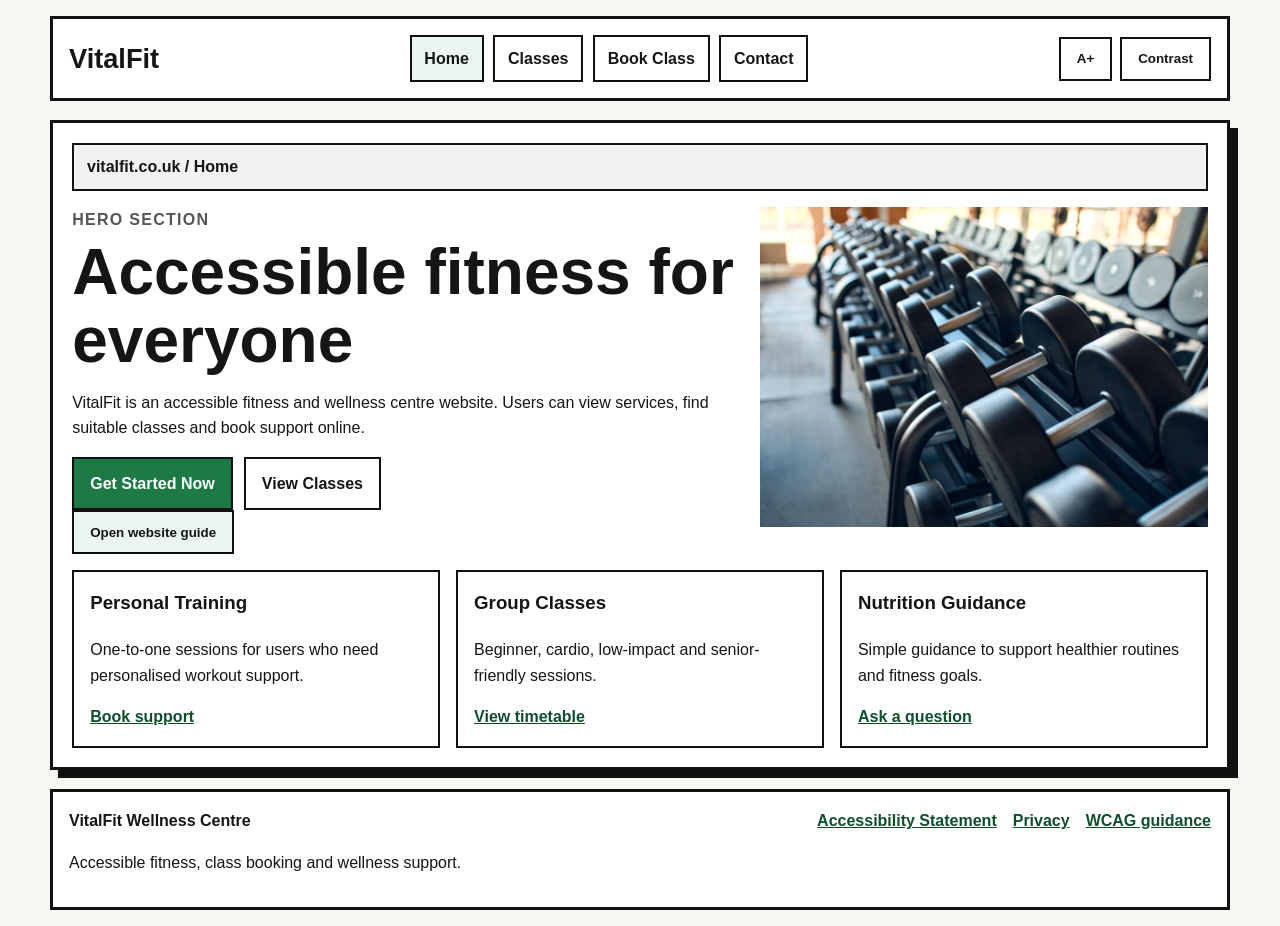
<file: index.html>
<!DOCTYPE html>
<html lang="en">
<head>
    <meta charset="UTF-8">
    <meta name="viewport" content="width=device-width, initial-scale=1.0">
    <title>VitalFit Wellness Centre | Home</title>
    <link rel="stylesheet" href="assets/css/style.css">
</head>
<body>

    <script>
        document.documentElement.dataset.activePage = "home";
    </script>


    <a class="skip-link" href="#main-content">Skip to main content</a>

    <header class="site-header">
        <a class="logo" href="index.html" aria-label="VitalFit homepage">VitalFit</a>

        <nav class="main-nav" aria-label="Main navigation">
            <a href="index.html" data-page="home">Home</a>
            <a href="classes.html" data-page="classes">Classes</a>
            <a href="booking.html" data-page="booking">Book Class</a>
            <a href="contact.html" data-page="contact">Contact</a>
        </nav>

        <div class="accessibility-controls" aria-label="Accessibility controls">
            <button type="button" id="large-text-toggle" class="control-button">A+</button>
            <button type="button" id="contrast-toggle" class="control-button">Contrast</button>
        </div>
    </header>


    <main id="main-content">
        <section class="wireframe-page">
            <div class="browser-line">vitalfit.co.uk / Home</div>

            <section class="hero-grid" aria-labelledby="home-title">
                <div class="hero-copy">
                    <p class="small-label">Hero section</p>
                    <h1 id="home-title">Accessible fitness for everyone</h1>                    <p>
                        VitalFit is an accessible fitness and wellness centre website.
                        Users can view services, find suitable classes and book support online.
                    </p>

                    <div class="button-row">
                        <a class="primary-button" href="booking.html">Get Started Now</a>
                        <a class="secondary-button" href="classes.html">View Classes</a>
                    </div>

                    <button type="button" class="outline-button" id="open-tour">
                        Open website guide
                    </button>
                </div>

                <div class="image-placeholder">
                    <img 
        src="assets/images/fitness-hero.jpg" 
        alt="Person stretching in a fitness and wellness centre" 
        class="hero-image"
                        >
                </div>
            </section>

            <section class="service-grid" aria-labelledby="services-title">
                <h2 id="services-title" class="visually-hidden">VitalFit services</h2>

                <article class="service-card">
                    <h3>Personal Training</h3>
                    <p>One-to-one sessions for users who need personalised workout support.</p>
                    <a href="booking.html">Book support</a>
                </article>

                <article class="service-card">
                    <h3>Group Classes</h3>
                    <p>Beginner, cardio, low-impact and senior-friendly sessions.</p>
                    <a href="classes.html">View timetable</a>
                </article>

                <article class="service-card">
                    <h3>Nutrition Guidance</h3>
                    <p>Simple guidance to support healthier routines and fitness goals.</p>
                    <a href="contact.html">Ask a question</a>
                </article>
            </section>

        <div class="modal" id="tour-modal" role="dialog" aria-modal="true" aria-labelledby="tour-title" aria-hidden="true">
            <div class="modal-box">
                <button type="button" class="modal-close" id="close-tour" aria-label="Close website guide">×</button>
                <h2 id="tour-title">Website guide</h2>
                <p>
                    This pop-up is user controlled. Use the Classes page to filter sessions,
                    the Booking page to submit a class request, and the Contact page for FAQs.
                </p>
                <a class="primary-button" href="classes.html">Go to Classes</a>
            </div>
        </div>
    </section>
    </main>


    <footer class="site-footer">
        <div>
            <strong>VitalFit Wellness Centre</strong>
            <p>Accessible fitness, class booking and wellness support.</p>
        </div>

        <div class="footer-links">
            <a href="contact.html">Accessibility Statement</a>
            <a href="contact.html">Privacy</a>
            <a href="https://www.w3.org/WAI/standards-guidelines/wcag/" target="_blank" rel="noopener noreferrer">WCAG guidance</a>
        </div>
    </footer>

    <script src="assets/js/script.js"></script>

</body>
</html>
</file>
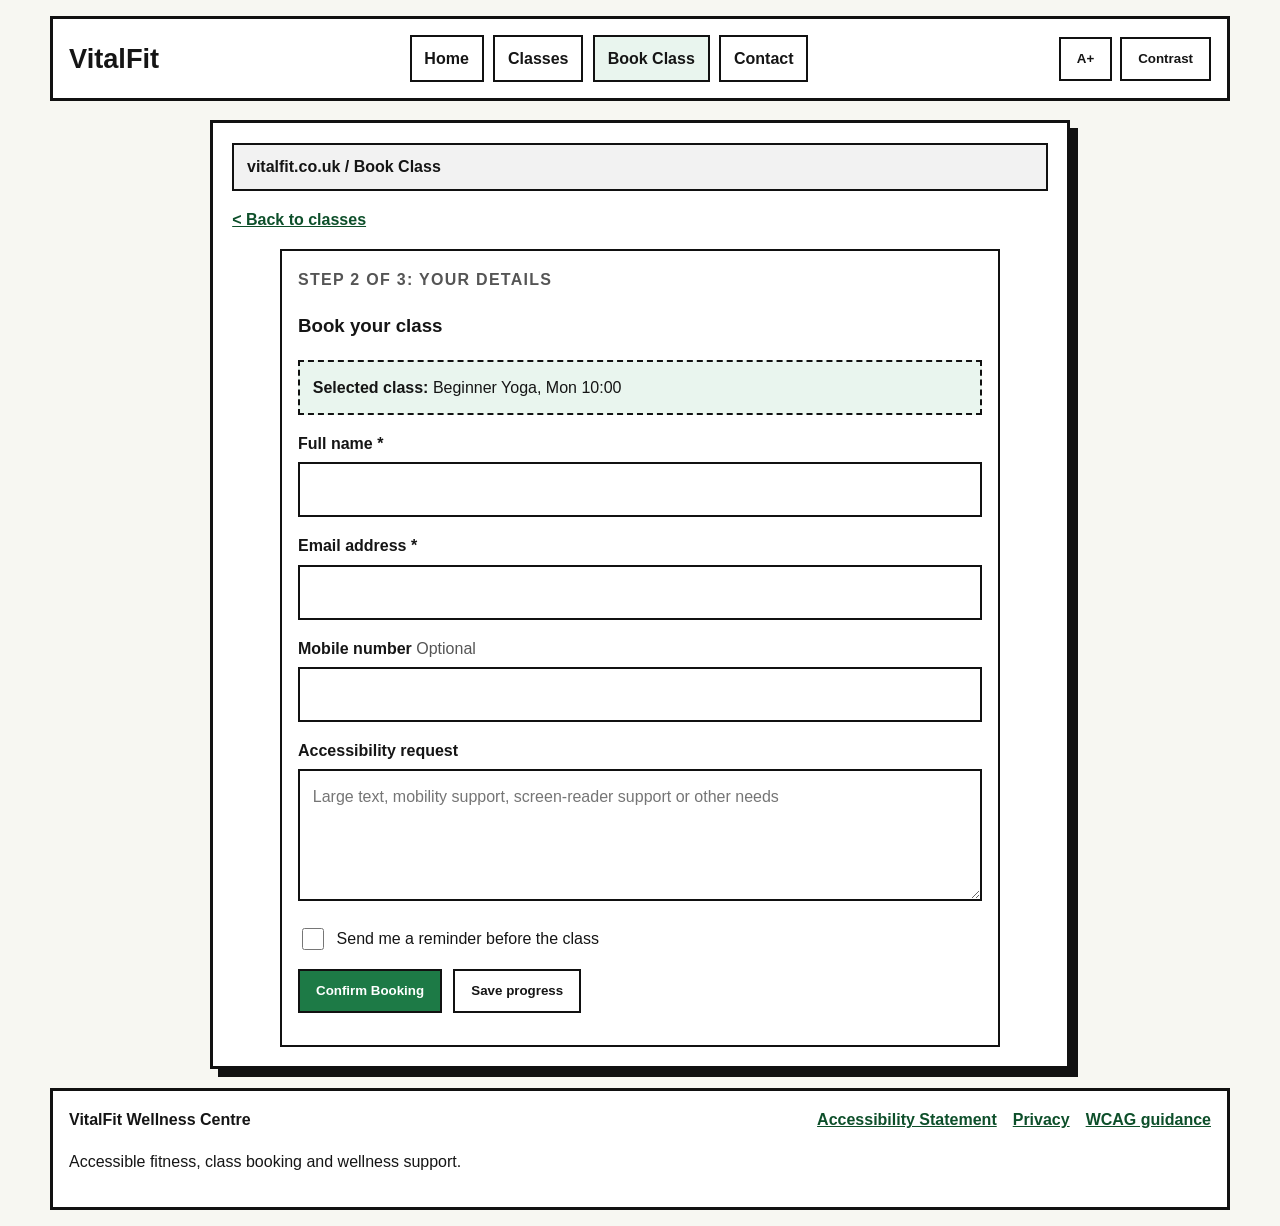
<file: booking.html>
<!DOCTYPE html>
<html lang="en">
<head>
    <meta charset="UTF-8">
    <meta name="viewport" content="width=device-width, initial-scale=1.0">
    <title>VitalFit Wellness Centre | Booking</title>
    <link rel="stylesheet" href="assets/css/style.css">
</head>
<body>

    <script>
        document.documentElement.dataset.activePage = "booking";
    </script>


    <a class="skip-link" href="#main-content">Skip to main content</a>

    <header class="site-header">
        <a class="logo" href="index.html" aria-label="VitalFit homepage">VitalFit</a>

        <nav class="main-nav" aria-label="Main navigation">
            <a href="index.html" data-page="home">Home</a>
            <a href="classes.html" data-page="classes">Classes</a>
            <a href="booking.html" data-page="booking">Book Class</a>
            <a href="contact.html" data-page="contact">Contact</a>
        </nav>

        <div class="accessibility-controls" aria-label="Accessibility controls">
            <button type="button" id="large-text-toggle" class="control-button">A+</button>
            <button type="button" id="contrast-toggle" class="control-button">Contrast</button>
        </div>
    </header>


    <main id="main-content">
        <section class="wireframe-page narrow-page">
            <div class="browser-line">vitalfit.co.uk / Book Class</div>

            <a class="back-link" href="classes.html">&lt; Back to classes</a>

            <section class="booking-box" aria-labelledby="booking-title">
                <p class="small-label">Step 2 of 3: Your details</p>
                <h1 id="booking-title">Book your class</h1>

                <div class="selected-class">
                    <strong>Selected class:</strong>
                    <span id="selected-class-name">Beginner Yoga, Mon 10:00</span>
                </div>

                <form id="booking-form" novalidate>
                    <div class="form-group">
                        <label for="full-name">Full name <span aria-hidden="true">*</span></label>
                        <input type="text" id="full-name" name="full-name" autocomplete="name" required>
                        <p class="error-message" id="name-error"></p>
                    </div>

                    <div class="form-group">
                        <label for="email">Email address <span aria-hidden="true">*</span></label>
                        <input type="email" id="email" name="email" autocomplete="email" required>
                        <p class="error-message" id="email-error"></p>
                    </div>

                    <div class="form-group">
                        <label for="mobile">Mobile number <span class="optional-text">Optional</span></label>
                        <input type="tel" id="mobile" name="mobile" autocomplete="tel">
                    </div>

                    <div class="form-group">
                        <label for="accessibility-request">Accessibility request</label>
                        <textarea id="accessibility-request" name="accessibility-request" rows="4" placeholder="Large text, mobility support, screen-reader support or other needs"></textarea>
                    </div>

                    <div class="checkbox-row">
                        <input type="checkbox" id="reminder" name="reminder">
                        <label for="reminder">Send me a reminder before the class</label>
                    </div>

                    <div class="button-row">
                        <button type="submit" class="primary-button">Confirm Booking</button>
                        <button type="button" class="secondary-button" id="save-progress">Save progress</button>
                    </div>

                    <p class="success-message" id="booking-success" role="status"></p>
                </form>
            </section>
        </section>
    </main>


    <footer class="site-footer">
        <div>
            <strong>VitalFit Wellness Centre</strong>
            <p>Accessible fitness, class booking and wellness support.</p>
        </div>

        <div class="footer-links">
            <a href="contact.html">Accessibility Statement</a>
            <a href="contact.html">Privacy</a>
            <a href="https://www.w3.org/WAI/standards-guidelines/wcag/" target="_blank" rel="noopener noreferrer">WCAG guidance</a>
        </div>
    </footer>

    <script src="assets/js/script.js"></script>

</body>
</html>
</file>
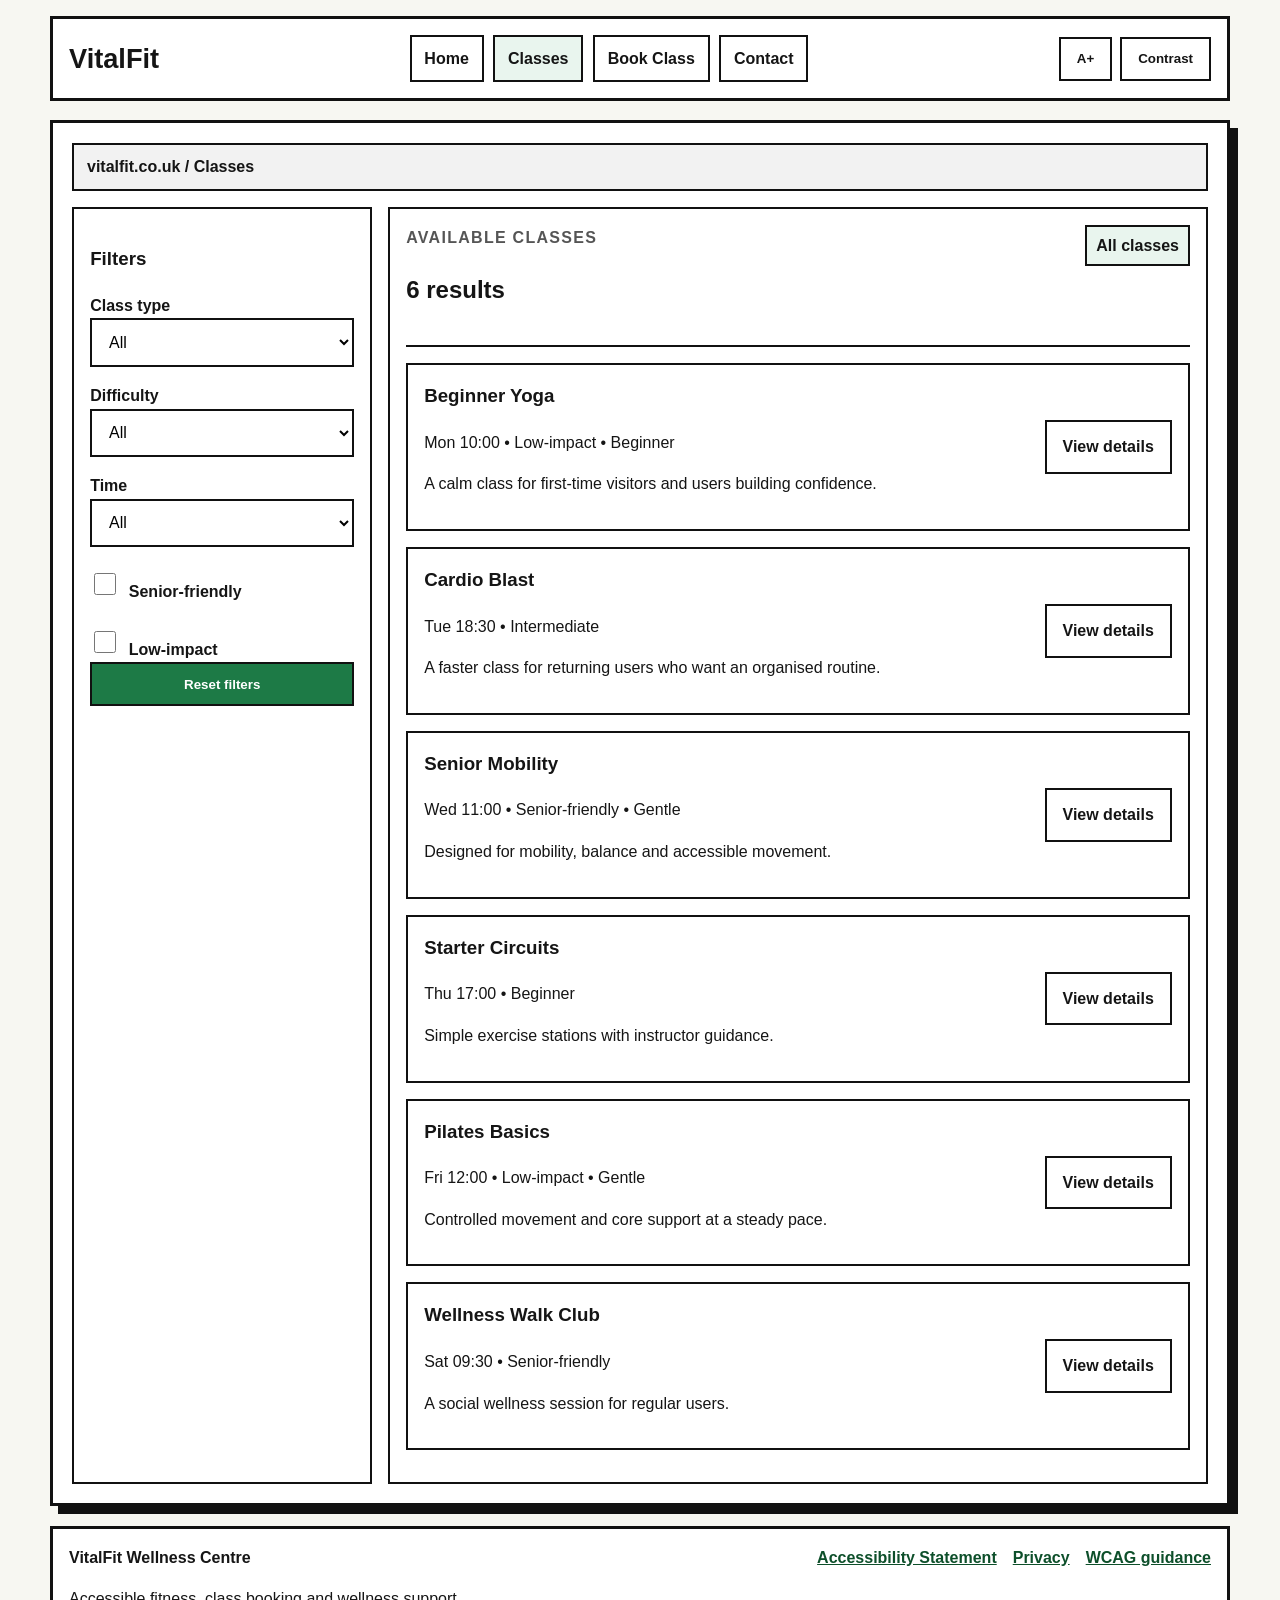
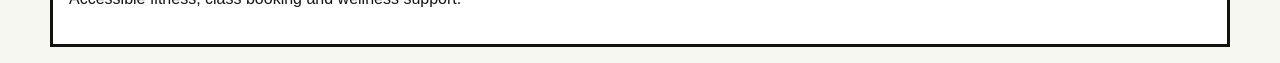
<file: classes.html>
<!DOCTYPE html>
<html lang="en">
<head>
    <meta charset="UTF-8">
    <meta name="viewport" content="width=device-width, initial-scale=1.0">
    <title>VitalFit Wellness Centre | Classes</title>
    <link rel="stylesheet" href="assets/css/style.css">
</head>
<body>

    <script>
        document.documentElement.dataset.activePage = "classes";
    </script>


    <a class="skip-link" href="#main-content">Skip to main content</a>

    <header class="site-header">
        <a class="logo" href="index.html" aria-label="VitalFit homepage">VitalFit</a>

        <nav class="main-nav" aria-label="Main navigation">
            <a href="index.html" data-page="home">Home</a>
            <a href="classes.html" data-page="classes">Classes</a>
            <a href="booking.html" data-page="booking">Book Class</a>
            <a href="contact.html" data-page="contact">Contact</a>
        </nav>

        <div class="accessibility-controls" aria-label="Accessibility controls">
            <button type="button" id="large-text-toggle" class="control-button">A+</button>
            <button type="button" id="contrast-toggle" class="control-button">Contrast</button>
        </div>
    </header>


    <main id="main-content">
        <section class="wireframe-page">
            <div class="browser-line">vitalfit.co.uk / Classes</div>

            <div class="classes-layout">
                <aside class="filter-box" aria-labelledby="filter-title">
                    <h1 id="filter-title">Filters</h1>

                    <label for="class-type">Class type</label>
                    <select id="class-type" class="filter-select">
                        <option value="all">All</option>
                        <option value="beginner">Beginner</option>
                        <option value="cardio">Cardio</option>
                        <option value="senior">Senior-friendly</option>
                        <option value="low-impact">Low-impact</option>
                    </select>

                    <label for="difficulty">Difficulty</label>
                    <select id="difficulty" class="filter-select">
                        <option value="all">All</option>
                        <option value="beginner">Beginner</option>
                        <option value="intermediate">Intermediate</option>
                        <option value="gentle">Gentle</option>
                    </select>

                    <label for="time">Time</label>
                    <select id="time" class="filter-select">
                        <option value="all">All</option>
                        <option value="morning">Morning</option>
                        <option value="evening">Evening</option>
                    </select>

                    <div class="checkbox-row">
                        <input type="checkbox" id="senior-friendly" value="senior">
                        <label for="senior-friendly">Senior-friendly</label>
                    </div>

                    <div class="checkbox-row">
                        <input type="checkbox" id="low-impact" value="low-impact">
                        <label for="low-impact">Low-impact</label>
                    </div>

                    <button type="button" class="primary-button full-width" id="reset-filters">Reset filters</button>
                </aside>

                <section class="results-box" aria-live="polite">
                    <div class="results-heading">
                        <div>
                            <p class="small-label">Available classes</p>
                            <h2><span id="result-count">6</span> results</h2>
                        </div>

                        <div class="selected-filters" id="selected-filters">
                            <span>All classes</span>
                        </div>
                    </div>

                    <article class="class-card" data-type="beginner low-impact" data-difficulty="beginner" data-time="morning">
                        <div>
                            <h3>Beginner Yoga</h3>
                            <p>Mon 10:00 • Low-impact • Beginner</p>
                            <p>A calm class for first-time visitors and users building confidence.</p>
                        </div>
                        <a class="secondary-button" href="booking.html?class=Beginner%20Yoga">View details</a>
                    </article>

                    <article class="class-card" data-type="cardio" data-difficulty="intermediate" data-time="evening">
                        <div>
                            <h3>Cardio Blast</h3>
                            <p>Tue 18:30 • Intermediate</p>
                            <p>A faster class for returning users who want an organised routine.</p>
                        </div>
                        <a class="secondary-button" href="booking.html?class=Cardio%20Blast">View details</a>
                    </article>

                    <article class="class-card" data-type="senior low-impact" data-difficulty="gentle" data-time="morning">
                        <div>
                            <h3>Senior Mobility</h3>
                            <p>Wed 11:00 • Senior-friendly • Gentle</p>
                            <p>Designed for mobility, balance and accessible movement.</p>
                        </div>
                        <a class="secondary-button" href="booking.html?class=Senior%20Mobility">View details</a>
                    </article>

                    <article class="class-card" data-type="beginner" data-difficulty="beginner" data-time="evening">
                        <div>
                            <h3>Starter Circuits</h3>
                            <p>Thu 17:00 • Beginner</p>
                            <p>Simple exercise stations with instructor guidance.</p>
                        </div>
                        <a class="secondary-button" href="booking.html?class=Starter%20Circuits">View details</a>
                    </article>

                    <article class="class-card" data-type="low-impact" data-difficulty="gentle" data-time="morning">
                        <div>
                            <h3>Pilates Basics</h3>
                            <p>Fri 12:00 • Low-impact • Gentle</p>
                            <p>Controlled movement and core support at a steady pace.</p>
                        </div>
                        <a class="secondary-button" href="booking.html?class=Pilates%20Basics">View details</a>
                    </article>

                    <article class="class-card" data-type="senior" data-difficulty="gentle" data-time="morning">
                        <div>
                            <h3>Wellness Walk Club</h3>
                            <p>Sat 09:30 • Senior-friendly</p>
                            <p>A social wellness session for regular users.</p>
                        </div>
                        <a class="secondary-button" href="booking.html?class=Wellness%20Walk%20Club">View details</a>
                    </article>

                    <p class="no-results" id="no-results" hidden>No matching classes found. Try removing a filter.</p>
                </section>
            </div>
        </section>
    </main>


    <footer class="site-footer">
        <div>
            <strong>VitalFit Wellness Centre</strong>
            <p>Accessible fitness, class booking and wellness support.</p>
        </div>

        <div class="footer-links">
            <a href="contact.html">Accessibility Statement</a>
            <a href="contact.html">Privacy</a>
            <a href="https://www.w3.org/WAI/standards-guidelines/wcag/" target="_blank" rel="noopener noreferrer">WCAG guidance</a>
        </div>
    </footer>

    <script src="assets/js/script.js"></script>

</body>
</html>
</file>
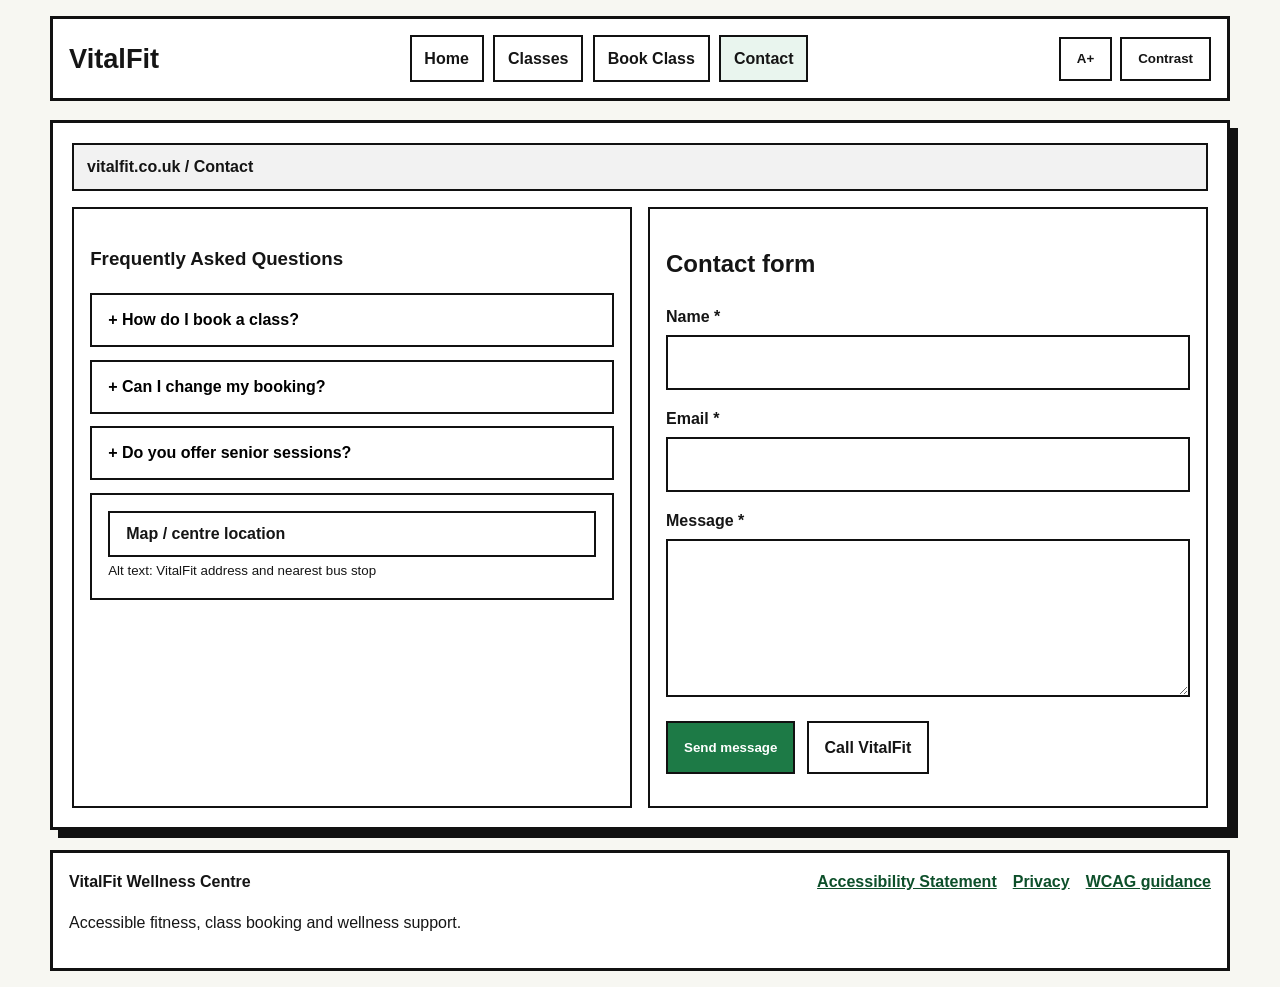
<file: contact.html>
<!DOCTYPE html>
<html lang="en">
<head>
    <meta charset="UTF-8">
    <meta name="viewport" content="width=device-width, initial-scale=1.0">
    <title>VitalFit Wellness Centre | Contact</title>
    <link rel="stylesheet" href="assets/css/style.css">
</head>
<body>

    <script>
        document.documentElement.dataset.activePage = "contact";
    </script>


    <a class="skip-link" href="#main-content">Skip to main content</a>

    <header class="site-header">
        <a class="logo" href="index.html" aria-label="VitalFit homepage">VitalFit</a>

        <nav class="main-nav" aria-label="Main navigation">
            <a href="index.html" data-page="home">Home</a>
            <a href="classes.html" data-page="classes">Classes</a>
            <a href="booking.html" data-page="booking">Book Class</a>
            <a href="contact.html" data-page="contact">Contact</a>
        </nav>

        <div class="accessibility-controls" aria-label="Accessibility controls">
            <button type="button" id="large-text-toggle" class="control-button">A+</button>
            <button type="button" id="contrast-toggle" class="control-button">Contrast</button>
        </div>
    </header>


    <main id="main-content">
        <section class="wireframe-page">
            <div class="browser-line">vitalfit.co.uk / Contact</div>

            <div class="contact-layout">
                <section class="faq-box" aria-labelledby="faq-title">
                    <h1 id="faq-title">Frequently Asked Questions</h1>

                    <div class="faq-item">
                        <button type="button" class="faq-question" aria-expanded="false">
                            How do I book a class?
                        </button>
                        <div class="faq-answer" hidden>
                            <p>Go to the Classes page, choose a class and complete the booking form.</p>
                        </div>
                    </div>

                    <div class="faq-item">
                        <button type="button" class="faq-question" aria-expanded="false">
                            Can I change my booking?
                        </button>
                        <div class="faq-answer" hidden>
                            <p>You can contact VitalFit using the support form to request a booking change.</p>
                        </div>
                    </div>

                    <div class="faq-item">
                        <button type="button" class="faq-question" aria-expanded="false">
                            Do you offer senior sessions?
                        </button>
                        <div class="faq-answer" hidden>
                            <p>Yes. The Senior Mobility and Wellness Walk Club sessions are designed for senior users.</p>
                        </div>
                    </div>

                    <div class="map-placeholder" role="img" aria-label="Map placeholder showing VitalFit address and nearest bus stop">
                        <span>Map / centre location</span>
                        <small>Alt text: VitalFit address and nearest bus stop</small>
                    </div>
                </section>

                <section class="contact-form-box" aria-labelledby="contact-title">
                    <h2 id="contact-title">Contact form</h2>

                    <form id="contact-form" novalidate>
                        <div class="form-group">
                            <label for="contact-name">Name <span aria-hidden="true">*</span></label>
                            <input type="text" id="contact-name" name="contact-name" required>
                            <p class="error-message" id="contact-name-error"></p>
                        </div>

                        <div class="form-group">
                            <label for="contact-email">Email <span aria-hidden="true">*</span></label>
                            <input type="email" id="contact-email" name="contact-email" required>
                            <p class="error-message" id="contact-email-error"></p>
                        </div>

                        <div class="form-group">
                            <label for="message">Message <span aria-hidden="true">*</span></label>
                            <textarea id="message" name="message" rows="5" required></textarea>
                            <p class="error-message" id="message-error"></p>
                        </div>

                        <div class="button-row">
                            <button type="submit" class="primary-button">Send message</button>
                            <a class="secondary-button" href="tel:+441234567890">Call VitalFit</a>
                        </div>

                        <p class="success-message" id="contact-success" role="status"></p>
                    </form>
                </section>
            </div>
        </section>
    </main>


    <footer class="site-footer">
        <div>
            <strong>VitalFit Wellness Centre</strong>
            <p>Accessible fitness, class booking and wellness support.</p>
        </div>

        <div class="footer-links">
            <a href="contact.html">Accessibility Statement</a>
            <a href="contact.html">Privacy</a>
            <a href="https://www.w3.org/WAI/standards-guidelines/wcag/" target="_blank" rel="noopener noreferrer">WCAG guidance</a>
        </div>
    </footer>

    <script src="assets/js/script.js"></script>

</body>
</html>
</file>
<file: assets/css/style.css>
/* ==============================
   VitalFit Wellness Centre
   ============================== */

:root {
    --bg: #f7f7f2;
    --panel: #ffffff;
    --text: #151515;
    --muted: #555555;
    --border: #111111;
    --accent: #1d7a46;
    --accent-dark: #0d4f2a;
    --soft: #e9f5ee;
    --warning: #b00020;
    --success: #0a6d38;
    --shadow: 8px 8px 0 #111111;
}

* {
    box-sizing: border-box;
}

html {
    font-size: 16px;
}

body {
    margin: 0;
    font-family: Arial, Helvetica, sans-serif;
    color: var(--text);
    background: var(--bg);
    line-height: 1.6;
}

body.large-text {
    font-size: 1.2rem;
}

body.high-contrast {
    --bg: #000000;
    --panel: #ffffff;
    --text: #000000;
    --muted: #111111;
    --border: #ffffff;
    --accent: #ffff00;
    --accent-dark: #ffff00;
    --soft: #ffffff;
    background: #000000;
}

body.high-contrast .wireframe-page,
body.high-contrast .site-header,
body.high-contrast .site-footer,
body.high-contrast .modal-box {
    border-color: #ffff00;
}

body.high-contrast .primary-button,
body.high-contrast .secondary-button,
body.high-contrast .outline-button,
body.high-contrast .control-button {
    background: #ffff00;
    color: #000000;
    border-color: #ffff00;
}

a {
    color: var(--accent-dark);
    font-weight: 700;
}

a:focus,
button:focus,
input:focus,
textarea:focus,
select:focus {
    outline: 4px solid #ffbf00;
    outline-offset: 3px;
}

.skip-link {
    position: absolute;
    top: -50px;
    left: 1rem;
    background: #000;
    color: #fff;
    padding: 0.7rem 1rem;
    z-index: 1000;
}

.skip-link:focus {
    top: 1rem;
}

/* Header and navigation */

.site-header {
    max-width: 1180px;
    margin: 1rem auto 0;
    padding: 1rem;
    background: var(--panel);
    border: 3px solid var(--border);
    display: grid;
    grid-template-columns: auto 1fr auto;
    align-items: center;
    gap: 1rem;
}

.logo {
    font-size: 1.7rem;
    text-decoration: none;
    color: var(--text);
}

.main-nav {
    display: flex;
    justify-content: center;
    gap: 0.6rem;
    flex-wrap: wrap;
}

.main-nav a {
    color: var(--text);
    text-decoration: none;
    border: 2px solid var(--border);
    padding: 0.55rem 0.8rem;
    background: #ffffff;
}

html[data-active-page="home"] .main-nav a[data-page="home"],
html[data-active-page="classes"] .main-nav a[data-page="classes"],
html[data-active-page="booking"] .main-nav a[data-page="booking"],
html[data-active-page="contact"] .main-nav a[data-page="contact"] {
    background: var(--soft);
}

.accessibility-controls {
    display: flex;
    gap: 0.5rem;
}

.control-button,
.primary-button,
.secondary-button,
.outline-button {
    border: 2px solid var(--border);
    padding: 0.75rem 1rem;
    font-weight: 700;
    cursor: pointer;
    text-decoration: none;
    display: inline-block;
    text-align: center;
    min-height: 44px;
}

.control-button {
    background: #ffffff;
    color: var(--text);
}

.primary-button {
    background: var(--accent);
    color: #ffffff;
}

.secondary-button {
    background: #ffffff;
    color: var(--text);
}

.outline-button {
    background: var(--soft);
    color: var(--text);
}

.full-width {
    width: 100%;
}

/* Wireframe-style page shell */

.wireframe-page {
    max-width: 1180px;
    margin: 1.2rem auto;
    background: var(--panel);
    border: 3px solid var(--border);
    padding: 1.2rem;
    box-shadow: var(--shadow);
}

.narrow-page {
    max-width: 860px;
}

.browser-line {
    border: 2px solid var(--border);
    padding: 0.6rem 0.8rem;
    margin-bottom: 1rem;
    background: #f2f2f2;
    font-weight: 700;
}

.hero-grid {
    display: grid;
    grid-template-columns: 1.2fr 0.8fr;
    gap: 1rem;
}

.hero-copy,
.image-placeholder
.hero-image {
    width: 100%;
    height: 100%;
    object-fit: cover;
    display: block;
}
.service-card,
.annotation-panel,
.filter-box,
.results-box,
.booking-box,
.faq-box,
.contact-form-box,
.map-placeholder {
    border: 2px solid var(--border);
    background: #ffffff;
    padding: 1rem;
}

.hero-copy h1 {
    font-size: clamp(2rem, 6vw, 4rem);
    line-height: 1.05;
    margin: 0.3rem 0 1rem;
}

.small-label {
    text-transform: uppercase;
    letter-spacing: 0.08em;
    color: var(--muted);
    font-weight: 700;
    margin: 0 0 0.4rem;
}

.hero-image {
    width: 100%;
    height: 100%;
    min-height: 240px;
    max-height: 320px;
    object-fit: cover;
    object-position: center;
    display: block;
}

.image-placeholder span,
.map-placeholder span {
    display: block;
    background: #ffffff;
    border: 2px solid var(--border);
    padding: 0.5rem 1rem;
    font-weight: 700;
}

.button-row {
    display: flex;
    flex-wrap: wrap;
    gap: 0.7rem;
    margin-top: 1rem;
}

.service-grid {
    display: grid;
    grid-template-columns: repeat(3, 1fr);
    gap: 1rem;
    margin-top: 1rem;
}

.service-card h3,
.class-card h3 {
    margin-top: 0;
}

.annotation-panel {
    margin-top: 1rem;
    background: var(--soft);
}

/* Classes page */

.classes-layout {
    display: grid;
    grid-template-columns: 300px 1fr;
    gap: 1rem;
}

.filter-box label {
    display: block;
    font-weight: 700;
    margin-top: 1rem;
}

.filter-select,
input,
textarea,
select {
    width: 100%;
    border: 2px solid var(--border);
    padding: 0.8rem;
    font: inherit;
    background: #ffffff;
}

.checkbox-row {
    display: flex;
    gap: 0.6rem;
    align-items: center;
    margin-top: 1rem;
}

.checkbox-row input {
    width: auto;
    min-width: 22px;
    min-height: 22px;
}

.results-heading {
    display: flex;
    justify-content: space-between;
    gap: 1rem;
    align-items: flex-start;
    border-bottom: 2px solid var(--border);
    padding-bottom: 1rem;
    margin-bottom: 1rem;
}

.selected-filters {
    display: flex;
    gap: 0.4rem;
    flex-wrap: wrap;
    justify-content: flex-end;
}

.selected-filters span {
    border: 2px solid var(--border);
    padding: 0.35rem 0.55rem;
    background: var(--soft);
    font-weight: 700;
}

.class-card {
    border: 2px solid var(--border);
    padding: 1rem;
    margin-bottom: 1rem;
    display: grid;
    grid-template-columns: 1fr auto;
    gap: 1rem;
    align-items: center;
}

.no-results {
    color: var(--warning);
    font-weight: 700;
}

/* Booking/contact forms */

.back-link {
    display: inline-block;
    margin-bottom: 1rem;
}

.booking-box {
    max-width: 720px;
    margin: 0 auto;
}

.selected-class {
    border: 2px dashed var(--border);
    padding: 0.8rem;
    background: var(--soft);
    margin-bottom: 1rem;
}

.form-group {
    margin-bottom: 1rem;
}

.form-group label {
    display: block;
    font-weight: 700;
    margin-bottom: 0.35rem;
}

.optional-text {
    color: var(--muted);
    font-weight: 400;
}

.error-message {
    color: var(--warning);
    font-weight: 700;
    margin: 0.35rem 0 0;
}

.success-message {
    color: var(--success);
    font-weight: 700;
    margin-top: 1rem;
}

.contact-layout {
    display: grid;
    grid-template-columns: 1fr 1fr;
    gap: 1rem;
}

.faq-item {
    border: 2px solid var(--border);
    margin-bottom: 0.8rem;
}

.faq-question {
    width: 100%;
    background: #ffffff;
    border: 0;
    padding: 1rem;
    text-align: left;
    font-weight: 700;
    font-size: 1rem;
    cursor: pointer;
}

.faq-question::before {
    content: "+ ";
    font-weight: 900;
}

.faq-question[aria-expanded="true"]::before {
    content: "− ";
}

.faq-answer {
    border-top: 2px solid var(--border);
    padding: 1rem;
}

/* Modal */

.modal {
    position: fixed;
    inset: 0;
    background: rgba(0, 0, 0, 0.65);
    display: none;
    align-items: center;
    justify-content: center;
    padding: 1rem;
}

.modal.open {
    display: flex;
}

.modal-box {
    background: #ffffff;
    border: 3px solid var(--border);
    max-width: 520px;
    padding: 1.4rem;
    position: relative;
}

.modal-close {
    position: absolute;
    top: 0.5rem;
    right: 0.5rem;
    border: 2px solid var(--border);
    background: #ffffff;
    font-size: 1.5rem;
    cursor: pointer;
}

/* Footer */

.site-footer {
    max-width: 1180px;
    margin: 1rem auto;
    border: 3px solid var(--border);
    background: var(--panel);
    padding: 1rem;
    display: flex;
    justify-content: space-between;
    gap: 1rem;
    flex-wrap: wrap;
}

.footer-links {
    display: flex;
    gap: 1rem;
    flex-wrap: wrap;
}

.visually-hidden {
    position: absolute;
    width: 1px;
    height: 1px;
    overflow: hidden;
    clip: rect(0, 0, 0, 0);
}

/* Responsive layout */

@media (max-width: 850px) {
    .site-header {
        grid-template-columns: 1fr;
    }

    .main-nav {
        justify-content: flex-start;
    }

    .hero-grid,
    .classes-layout,
    .contact-layout,
    .service-grid {
        grid-template-columns: 1fr;
    }

    .class-card {
        grid-template-columns: 1fr;
    }

    .results-heading {
        display: block;
    }

    .selected-filters {
        justify-content: flex-start;
        margin-top: 0.7rem;
    }
}

@media (max-width: 520px) {
    .wireframe-page,
    .site-header,
    .site-footer {
        margin-left: 0.5rem;
        margin-right: 0.5rem;
        box-shadow: none;
    }

    .button-row,
    .accessibility-controls,
    .footer-links {
        flex-direction: column;
    }

    .primary-button,
    .secondary-button,
    .outline-button,
    .control-button {
        width: 100%;
    }
}
</file>
